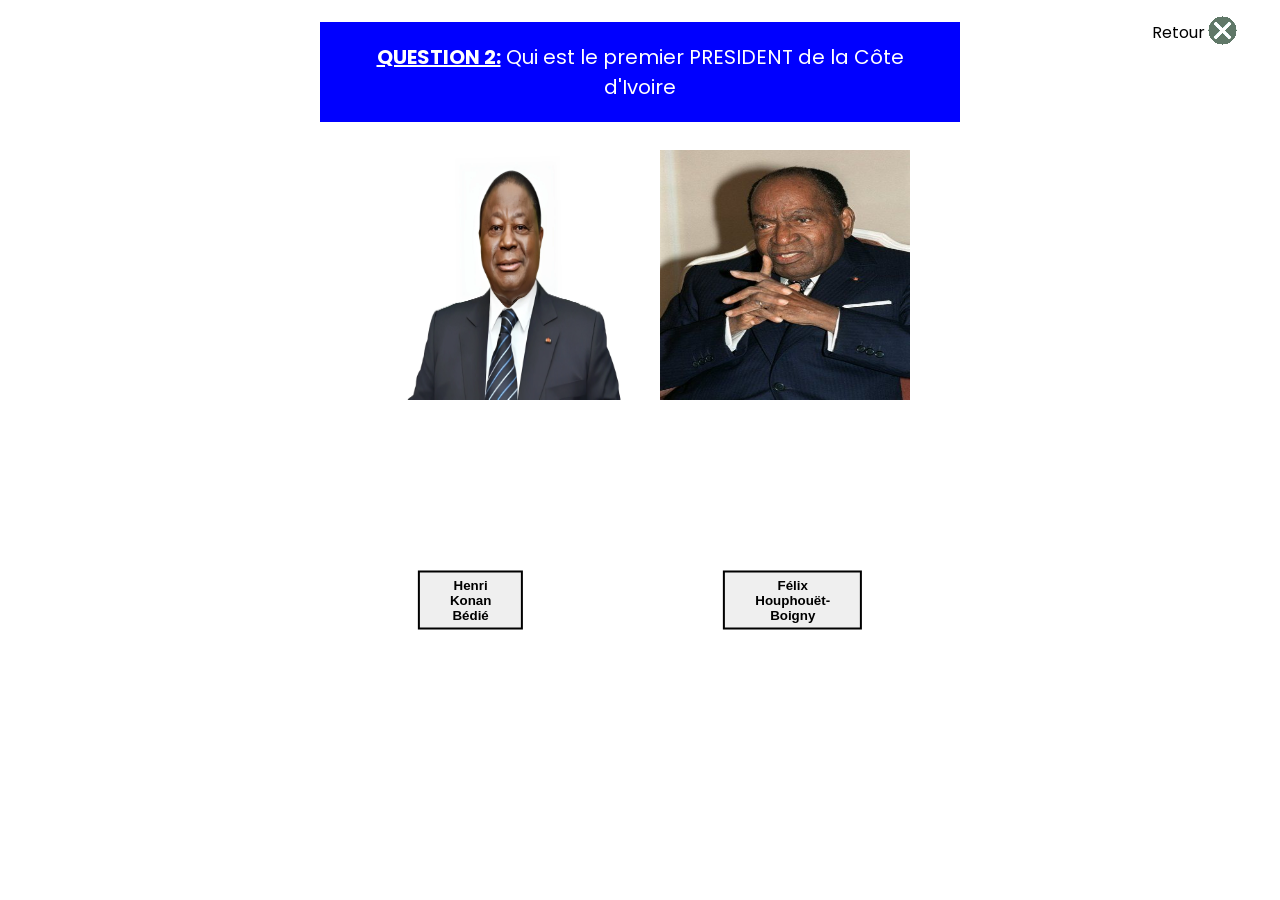
<file: CI.html>
<!DOCTYPE html>
<html lang="en">
<head>
    <meta charset="UTF-8">
    <meta name="viewport" content="width=device-width, initial-scale=1.0">
    <title>football</title>
    <link rel="stylesheet" href="style.css">
</head>
<body>
   
    <section class="sect2">
        <div  class="closer">
        <p>Retour</p>
        <a href="index.html"><img src="close_24dp_FILL0_wght400_GRAD0_opsz24.png" alt="" class="close"></a> 

        </div>

        <div class="question1">
            <p><span>QUESTION 2:</span> Qui est le premier PRESIDENT de la Côte d'Ivoire</p>
        </div>
        <div class="joueur">
            <div class="refus" id="refus">
                <h1>Correction</h1>

                  <div class="align">
                     <p>Reponse: FAUSSE</p>
                     <p >Note: 00/10</p>
                     <p class="p">Appréciation</p>
                     <p>Désolé, le prémier président de la Côte d'Ivoire n'est pas Henri Konan Bédié ,
                         mais plutôt <mark><i>Félix Houphouët-Boigny.</i></mark></p>

                         <p class="correcteur">merci et à Bientôt !!! <br>
                        Correcteur: <u>MAHAMAN KAMAGATE.</u></p>
                  </div>
            </div> 

                 <div class="cr7" >
            <img src="henry.jpg" alt="cr7">
            <img src="félix.jpg" alt="">
                <div class="button">
                     <button id="cr7" onclick="messi()" >Henri Konan Bédié</button>
                     <button id="messi" onclick="cr7()">Félix Houphouët-Boigny</button>
                    </div>
                </div>
                <div class="correct" id="accept">
                    <h1>Correction</h1>
                    <div class="align">
                        <p>Reponse: VRAIE</p>
                        <p >Note: 10/10</p>
                        <p class="p">Appréciation</p>
                        <p>Félicitation, vous avez trouvé la bonne réponse,<mark>Félix Houphouët-Boigny</mark> est le prémier président de  la Côte d'Ivoire. </p>
    
                            <p class="correcteur">merci et à Bientôt !!! <br>
                           Correcteur: <u>MAHAMAN KAMAGATE.</u></p>
                     </div>
    
            </div>
             
              




    </section>
    <script src="script.js"></script>
</body>

</html>
</file>
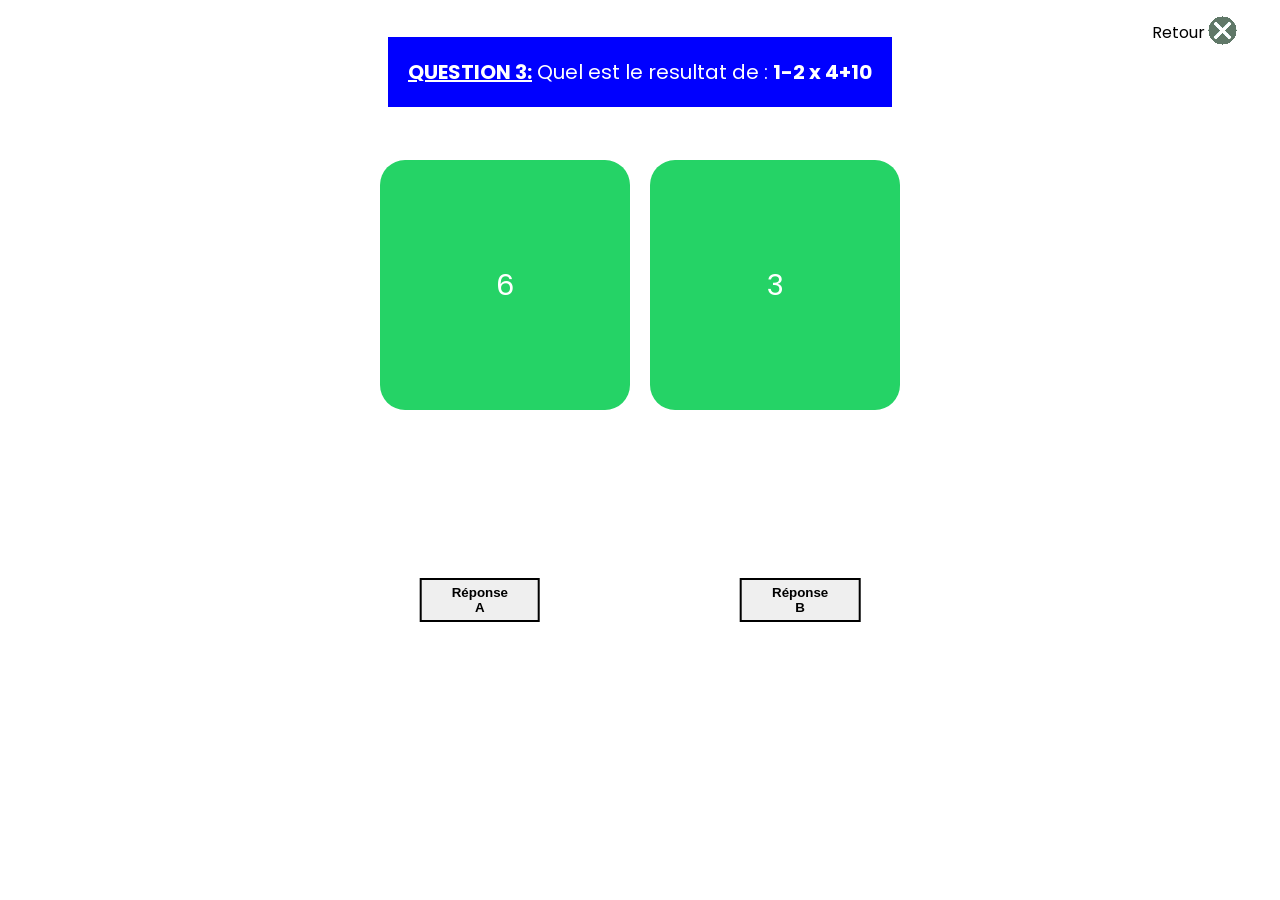
<file: clacul.html>
<!DOCTYPE html>
<html lang="en">
<head>
    <meta charset="UTF-8">
    <meta name="viewport" content="width=device-width, initial-scale=1.0">
    <title>football</title>
    <link rel="stylesheet" href="style.css">
</head>
<body>
   
    <section class="sect2">
        <div  class="closer">
        <p>Retour</p>
        <a href="index.html"><img src="close_24dp_FILL0_wght400_GRAD0_opsz24.png" alt="" class="close"></a> 

        </div>

        <div class="question1">
            <p><span>QUESTION 3:</span> Quel est le resultat de : <b>1-2 x 4+10</b></p>
        </div>
        <div class="joueur">
            <div class="refus" id="refus">
                <h1>Correction</h1>

                  <div class="align">
                     <p>Reponse: FAUSSE</p>
                     <p >Note: 00/10</p>
                     <p class="p">Appréciation</p>
                     <p>Désolé, c'est la mauvaise Réponse.</p>

                         <p class="correcteur">merci et à Bientôt !!! <br>
                        Correcteur: <u>MAHAMAN KAMAGATE.</u></p>
                  </div>
            </div> 

                 <div class="cr7" >
                   <div class="img"><span>6</span></div>
                   <div class="img"><span>3</span></div>
                <div class="button">
                     <button id="cr7" onclick="messi()" >Réponse A</button>
                     <button id="messi" onclick="cr7()">Réponse B</button>
                    </div>
                </div>
                <div class="correct" id="accept">
                    <h1>Correction</h1>
                    <div class="align">
                        <p>Reponse: VRAIE</p>
                        <p >Note: 10/10</p>
                        <p class="p">Appréciation</p>
                        <p><mark>Félicitation</mark> c'est la réponse juste. </p>
    
                            <p class="correcteur">merci et à Bientôt !!! <br>
                           Correcteur: <u>MAHAMAN KAMAGATE.</u></p>
                     </div>
    
            </div>
             
              




    </section>
    <script src="script.js"></script>
</body>

</html>
</file>
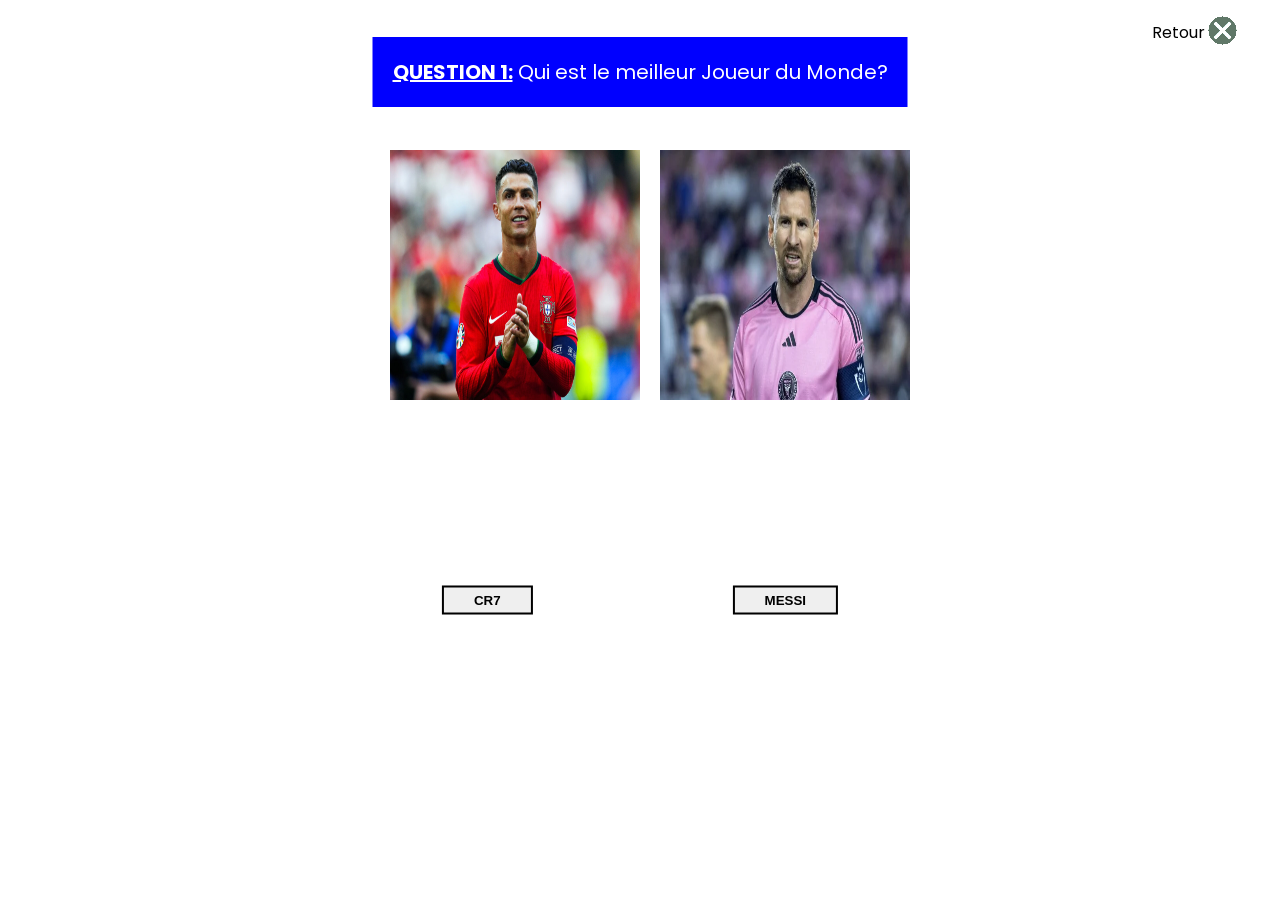
<file: footBall.html>
<!DOCTYPE html>
<html lang="en">
<head>
    <meta charset="UTF-8">
    <meta name="viewport" content="width=device-width, initial-scale=1.0">
    <title>football</title>
    <link rel="stylesheet" href="style.css">
</head>
<body>
   
    <section class="sect2">
        <div  class="closer">
        <p>Retour</p>
        <a href="index.html"><img src="close_24dp_FILL0_wght400_GRAD0_opsz24.png" alt="" class="close"></a> 

        </div>

        <div class="question1">
            <p><span>QUESTION 1:</span> Qui est le meilleur Joueur du Monde?</p>
        </div>
        <div class="joueur">
            <div class="correct" id="accept">
                <h1>Correction</h1>
                <div class="align">
                    <p>Reponse: VRAIE</p>
                    <p >Note: 10/10</p>
                    <p class="p">Appréciation</p>
                    <p>Bonne réponse vous avez fait le bon choix,<mark>Cristiano Ronaldo</mark>[CR7] est le meilleur joueur du monde du football...
                    il a tout dévoré sur son passage et aujourd'hui malgré son âge, il fait des merveilles. </p>

                        <p class="correcteur">merci et à Bientôt !!! <br>
                       Correcteur: <u>MAHAMAN KAMAGATE.</u></p>
                 </div>

        </div>
         


                 <div class="cr7" >
            <img src="Cristiano-Ronaldo-1024x750.jpg" alt="cr7">
            <img src="messi.jpg" alt="">
                <div class="button">
                     <button id="cr7" onclick="cr7()">CR7</button>
                     <button id="messi" onclick="messi()">MESSI</button>
                    </div>
                </div>
                <div class="refus" id="refus">
                    <h1>Correction</h1>
    
                      <div class="align">
                         <p>Reponse: FAUSSE</p>
                         <p >Note: 00/10</p>
                         <p class="p">Appréciation</p>
                         <p>Désolé le meilleur joueur du mon n'est pas Lionnel messi,
                             mais plutôt <mark>Cristiano Ronaldo</mark><br>
                            Il convient de noter que Lionnel Messi reste le 2e meilleur du monde.</p>
    
                             <p class="correcteur">merci et à Bientôt !!! <br>
                            Correcteur: <u>MAHAMAN KAMAGATE.</u></p>
                      </div>
                </div> 

    </section>
    <script src="script.js"></script>
</body>

</html>
</file>
<file: style.css>
@import url('https://fonts.googleapis.com/css2?family=Poppins:ital,wght@0,100;0,200;0,300;0,400;0,500;0,600;0,700;0,800;0,900;1,100;1,200;1,300;1,400;1,500;1,600;1,700;1,800;1,900&display=swap');
*{
    margin: 0;
    padding: 0;
    box-sizing: border-box;
    font-family: 'poppins', sans-serif;
}

header{
    position: relative;
    width: 100%;
    height: 100vh;
    background-image: url(img.jpg);
    background-size: cover;
    background-position: center;
    background-clip: border-box;
}
html{
    scroll-behavior: smooth;
}


    
#CEO{
       
        background-color: #fff;
        width: 200px; 
        display: inline-block;
        text-align: center;
        cursor: pointer;
        font-weight: bold;
}
.ceo{
    margin-top: 25%;
    margin-left: 25px;
    display: flex;
    flex-direction: column;
    transition: all .5s ease;
    &:hover{
        transform: translateY(-8px);
    }
}

.ceo img{
    width: 50px;
    margin-left: 80px;
    background-color: #fff;
    border-top-left-radius:25px ;
    border-top-right-radius: 25px;
}

.img{
    display: flex;
    justify-content: space-between;
    align-items: center;
}
.img p{
    margin-left: 82%;
    margin-top: -50px;
    font-weight: bold;
    color: #fff;
    font-size: 20px;
    text-shadow: 2px 3px 2px black;

}
.logo{
    width: 5.5rem;
    border-radius: 50%;
    margin: 1rem 2rem;
    cursor: pointer;
}
.close{
    width: 35px;
    height: 35px;
    background-color: rgb(12, 15, 13);
    filter:brightness(8);
    border-radius: 50%;
    margin-top:-55px;
    margin-right: 10px;
    cursor: pointer;
    border: 3px solid #fff;
    transition: all .5s ease;
    &:hover{
        transform: translateY(-3px);
    }
}
    

.img div {
    border: 3px solid;
}
.content{
    position: absolute;
    left: 50%;
    top: 40%;
    transform: translate(-50%, -50%);
    border: 3px solid #fff;
    border-radius: 24px;
    width: 450px;
    height: 200px;   
    box-shadow: 2px 3px 2px rgb(28, 28, 185); 
    background-color: rgba(0, 0, 0, 0.2);
    border-radius: 15% 3% 23%;
}
.content p{
    text-align: center;
    color: #fff;
    font-size: 35px;
    user-select: none;
    font-weight: 600;
}
.content p span{
    background-color: rgb(40, 190, 40);
    border-radius: 10px;
    padding: 10px;
    cursor: pointer;
    transition: all .5s ease;
    &:hover{
        background-color: rgba(0, 0, 0, 0.5);
        border-radius: 24px;
        border: 2px solid;
    }
}
header .icon {
    position: absolute;
    display: flex;
    flex-direction: column;
    align-items: center;
    top: 27%;
    left: 70%;
    border-radius: 25px;
}
.ytb{
    width: 55px;
    margin: 10px;
    background-color: #FF0000;
    border-radius: 50%;
    transition: all .5s ease;
    &:hover{
        transform: translateY(-8px);

    }
}
.fb{
background-color: blue;
width: 35px;
border-radius: 50%;
transition: all .5s ease;
    &:hover{
        transform: translateY(-8px);
    }
}
.what{
    background-color: #25D366;
    width: 30px;
    border-radius: 50%;
    transition: all .5s ease;
    &:hover{
        transform: translateY(-8px);
    }
}
/* end header */
.sect1{
    position: relative;
    width: 100%;
    height: 40vh;
    background-color:hsl(0, 0%, 90%) ;
   
}
.consigne span {
    text-decoration: underline;
    font-weight: bold;
}
.consigne p{
    font-family:cursive;
    text-align: center;
    font-size: 30px;
}
.theme{
    display: flex;
    justify-content: space-around;
    margin-top: 25px;
    
}
.theme a{
    text-decoration: none;
    border: 1px solid #000;
    padding: 5px 10px;
    background-color: green;
    color: #fff;
    transition: all .5s ease;
    &:hover{
        transform: translateX(15px);
    }
}
.para{
    text-align: center;
    margin-top: 50px;
    font-size: 20px;
}
/* style football */
.sect2{
    display: flex;
    width: 100%;
    height: 100vh;
}
.question1 {
    position: absolute;
    text-align: center;
    top: 8%;
    left: 50%;
    transform: translate(-50%,-50%);
    font-size: 20px;
    background-color: blue;
    padding: 20px;
    color: #fff;
    
}
.question1 span {
    font-weight: bold;
    text-decoration: underline;
}
.joueur{
    display: flex;
    width: 100%;
    margin-top: 150px;
}
.cr7{
    position: relative;
    display: flex;
}
.cr7 img{
    width: 250px;
    height: 250px;
    margin-left: 20px;
}
.joueur .img{
    display: inline-block;
    width: 250px;
    height: 250px;
    margin: 10px;
    background-color: #25D366;
    text-align: center;
    align-content: center;
    border-radius: 25px;

}
.joueur .img span{
    font-size: 29px;
    color: #fff;
    
   
}






.correct{
    margin-top: -10px;
    width: 500px;
    border-radius: 25px;
    background-color: rgba(0, 0, 0, 0.7);
    height: 400px;
    opacity: 0;
    transition: all 5s ease;

}
.correct h1{
    text-align: center;
    color: green;
    background-color: greenyellow;
    border-radius:25px;
}

.refus{
    border-radius: 25px;
    margin-top: -10px;
    width: 500px;
    height: 400px;
    background-color: rgba(0, 0, 0, 0.7);
    opacity: 0;
    transition: all 5s ease;


}
.refus h1{
    text-align: center;
    text-align: center;
    color: #fff;
    background-color: red;
    border-top-right-radius:25px;
    border-top-left-radius: 25px;
}
.align{
    margin-left: 40px;
    margin-top: 20px;
    color: #fff;
    font-weight: 600;
}
.align p{
    margin-top: 10px;
}
.p{
    text-decoration: underline;
    margin-left: 90px;
    font-size: 25px;
}
.correcteur{
    margin-top: 200px;
}

 .button{
    display: flex;
    position: absolute;
    left: 50%;
    top: 60%;
    transform: translate(-50%, -50%);
}
.button button{
    margin: 100px;
    padding: 5px 30px;
    cursor: pointer;
    border: 2px solid;
    transition: all .5s ease;
    font-weight: 600;
    font-family: Verdana, Geneva, Tahoma, sans-serif;
    &:hover{
        transform: scale(0.9);
        box-shadow: 2px 3px 2px black;
    }
}
.closer{
    position: absolute;
    display: flex;
    margin-left:90%;
    justify-content: center;
    margin-top: 20px;
}
.closer a {
    margin-top: 10px;
}
</file>
